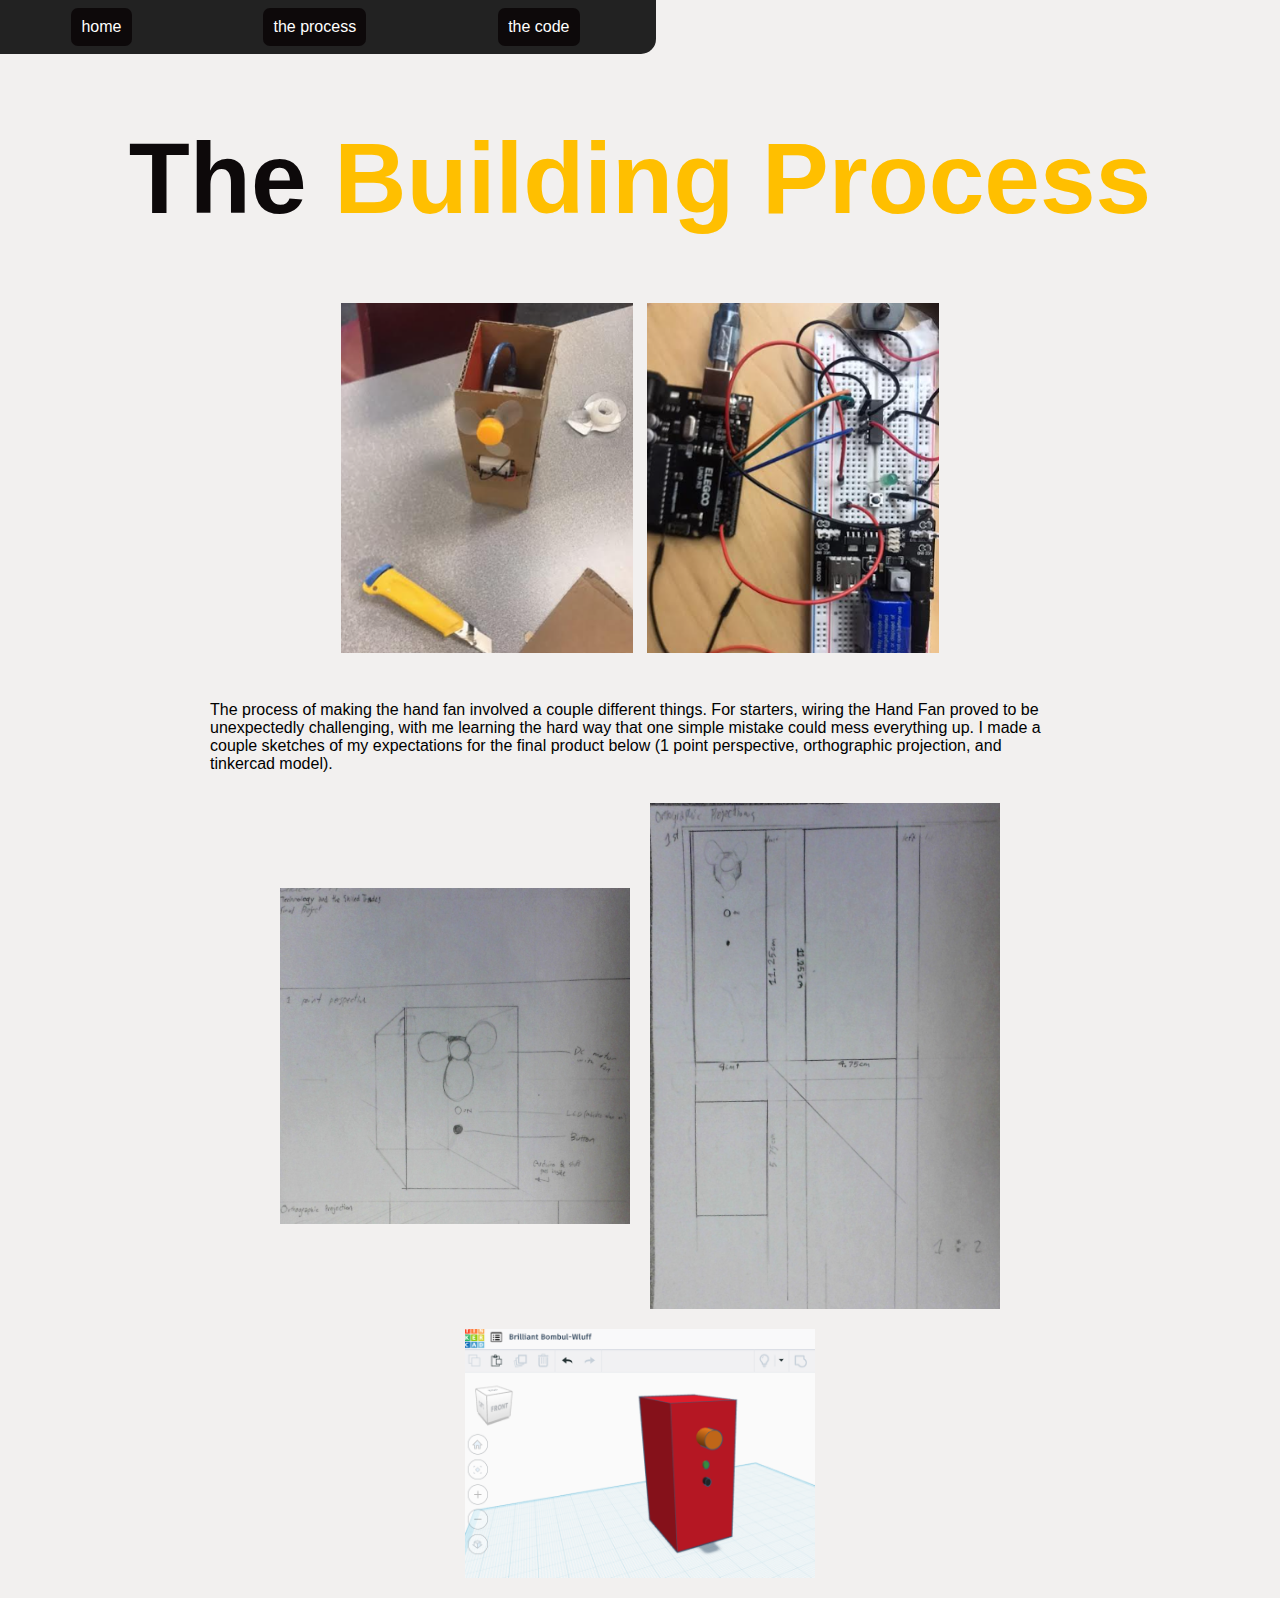
<file: final projectB.html>
<!DOCTYPE html>
<html lang="en">
<head>
    <meta charset="UTF-8">
    <meta name="viewport" content="width=device-width, initial-scale=1.0">
    <title>the code</title>
    <link rel="stylesheet" href="index.css">
</head>
<body>
        <div id="navBar">
        <a class="navLink" href="index.html">home</a>
        <a class="navLink" href="final projectB.html">the process</a>
        <a class="navLink" href="final projectC.html">the code</a> 
    </div>
    <div class="TitleA">
        <h1>The <span id="FRII">Building Process</span></h1>
        <img class="topImage" src="images/FanProgress32.png" alt="fan in the making"> 
        <img class="topImage" src="images/wiring1.png" alt="wiring in the making">
    </div>
<div class="pageContent"> 
    <p class="bodyText">
        The process of making the hand fan involved a couple different things. For starters, 
        wiring the Hand Fan proved to be unexpectedly challenging, with me learning the hard way that one simple mistake could mess everything up.
        I made a couple sketches of my expectations for the final product below (1 point perspective, orthographic projection, and tinkercad model).
    </p>
    <div class="idkwhattonamethissketch">
    <img src="images/onepointperspective.jpg" alt="1point">
    <img src="images/orthographic.jpg" alt="orthographic">
    <img src="images/tinkercad.png" alt=""tinkercad>
    </div>
</div>

</body>
</html>
</file>
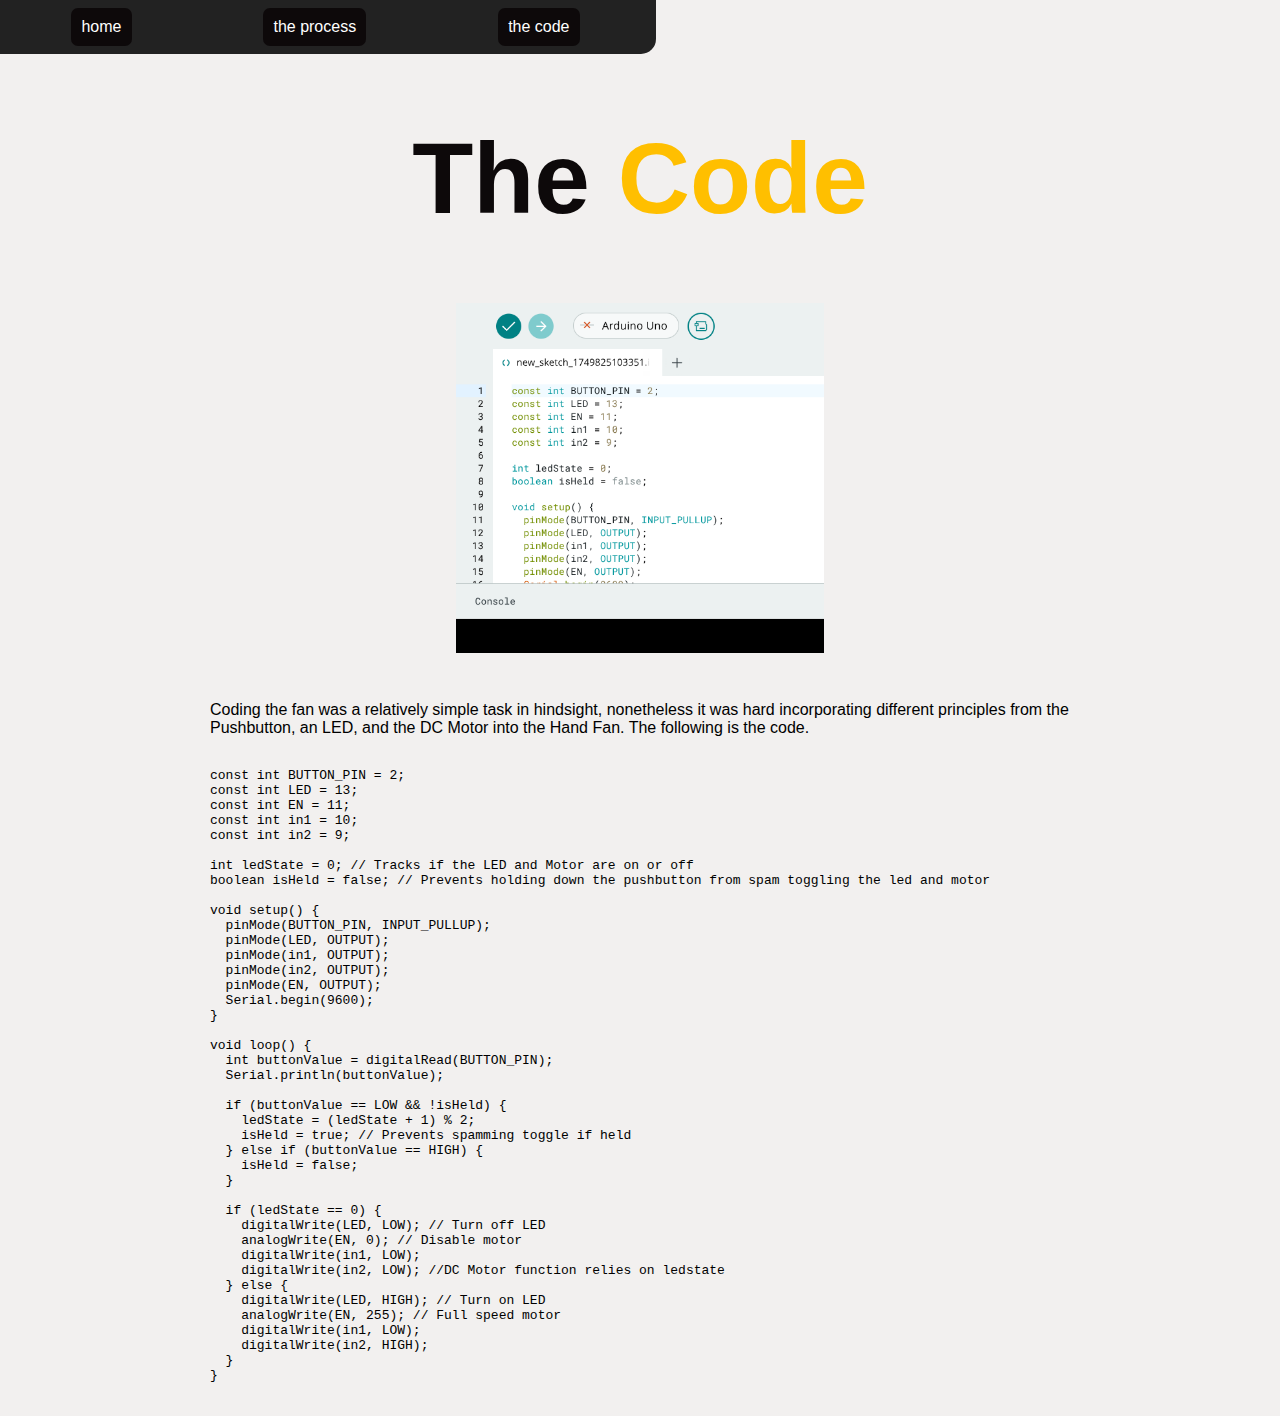
<file: final projectC.html>
<!DOCTYPE html>
<html lang="en">
<head>
    <meta charset="UTF-8">
    <meta name="viewport" content="width=device-width, initial-scale=1.0">
    <title>the code</title>
    <link rel="stylesheet" href="index.css">
</head>
<body>
        <div id="navBar">
        <a class="navLink" href="index.html">home</a>
        <a class="navLink" href="final projectB.html">the process</a>
        <a class="navLink" href="final projectC.html">the code</a> 
    </div>
    <div class="TitleA">
        <h1>The <span id="FRII">Code</span></h1>
        <img class="topImage" src="images/code.png" alt="code in arduino website"> 
    </div>
<div class="pageContent"> 
    <p class="bodyText">Coding the fan was a relatively simple task in hindsight, nonetheless it was hard incorporating different principles from the Pushbutton, an LED, and the DC Motor into the Hand Fan. The following is the code.</p>
<pre><code>
const int BUTTON_PIN = 2;
const int LED = 13;
const int EN = 11;
const int in1 = 10;
const int in2 = 9;

int ledState = 0; // Tracks if the LED and Motor are on or off 
boolean isHeld = false; // Prevents holding down the pushbutton from spam toggling the led and motor

void setup() {
  pinMode(BUTTON_PIN, INPUT_PULLUP);
  pinMode(LED, OUTPUT);
  pinMode(in1, OUTPUT);
  pinMode(in2, OUTPUT);
  pinMode(EN, OUTPUT);
  Serial.begin(9600);
}

void loop() {
  int buttonValue = digitalRead(BUTTON_PIN);
  Serial.println(buttonValue);

  if (buttonValue == LOW && !isHeld) {
    ledState = (ledState + 1) % 2;
    isHeld = true; // Prevents spamming toggle if held
  } else if (buttonValue == HIGH) {
    isHeld = false;
  }

  if (ledState == 0) {
    digitalWrite(LED, LOW); // Turn off LED
    analogWrite(EN, 0); // Disable motor
    digitalWrite(in1, LOW);
    digitalWrite(in2, LOW); //DC Motor function relies on ledstate
  } else {
    digitalWrite(LED, HIGH); // Turn on LED
    analogWrite(EN, 255); // Full speed motor
    digitalWrite(in1, LOW);
    digitalWrite(in2, HIGH);
  }
}
</code></pre>
</div>

</body>
</html>
</file>
<file: index.css>
:root {
/* CSS HEX */
--paynes-gray: #546a7bff;
--gold-metallic: #e3c16fff;
--deep-sky-blue: #30c5ffff;
--smoky-black: #0d090aff;
--fire-engine-red: #c81d25ff;
--off-white: #F2F0EF;
}

#navBar {
    background-color: rgb(34, 34, 34);
    display: flex;
    padding: 8px;
    border-bottom-right-radius: 15px;
    justify-content: space-around;
    position:sticky;
    top: 0px;
    width: 50%;
    height: fit-content;
}

body {
    margin: 0px;
    height: 1000px;
    background-color: var(--off-white);
    display: grid;
}

.pageContent {
    padding: 20px; 
    max-width: 900px; 
    margin: auto; 
    box-sizing: border-box;
}

.footerPics {
  display: flex;
  justify-content: center; 
  flex-wrap: wrap;         
  gap: 20px;            
  margin-top: 30px;
}

.footerPics img {
  max-width: 200px;  
  height: auto;      
  object-fit: contain;
}

.idkwhattonamethissketch {
  display: flex;
  justify-content: center; 
  flex-wrap: wrap;         
  gap: 20px;            
  margin-top: 30px;
}

.idkwhattonamethissketch img {
  max-width: 350px;  
  height: auto;      
  object-fit: contain;
}

.topImage {
    height: 350px;
    width: auto;
}

.TitleA {
    font-family: Arial, Helvetica, sans-serif;
    font-size: 50px;
    text-align: center;
    color: var(--smoky-black);
}

#FRII {
    color: rgb(255, 191, 0);
}

.navLink {
    background-color: var(--smoky-black);
    border-radius: 7px;
    color: white;
    padding: 10px 10px;
    margin-right: 5px;
    font-family: Arial, Helvetica, sans-serif;
    text-decoration: none;
}

.navLink:hover {
    text-decoration: none;
    font-family: Arial, Helvetica, sans-serif;
    color: rgb(42, 42, 42);
    background-color: antiquewhite;

}

.bodyText {
    font-family: Arial, Helvetica, sans-serif;
    display: flex;
}
</file>
